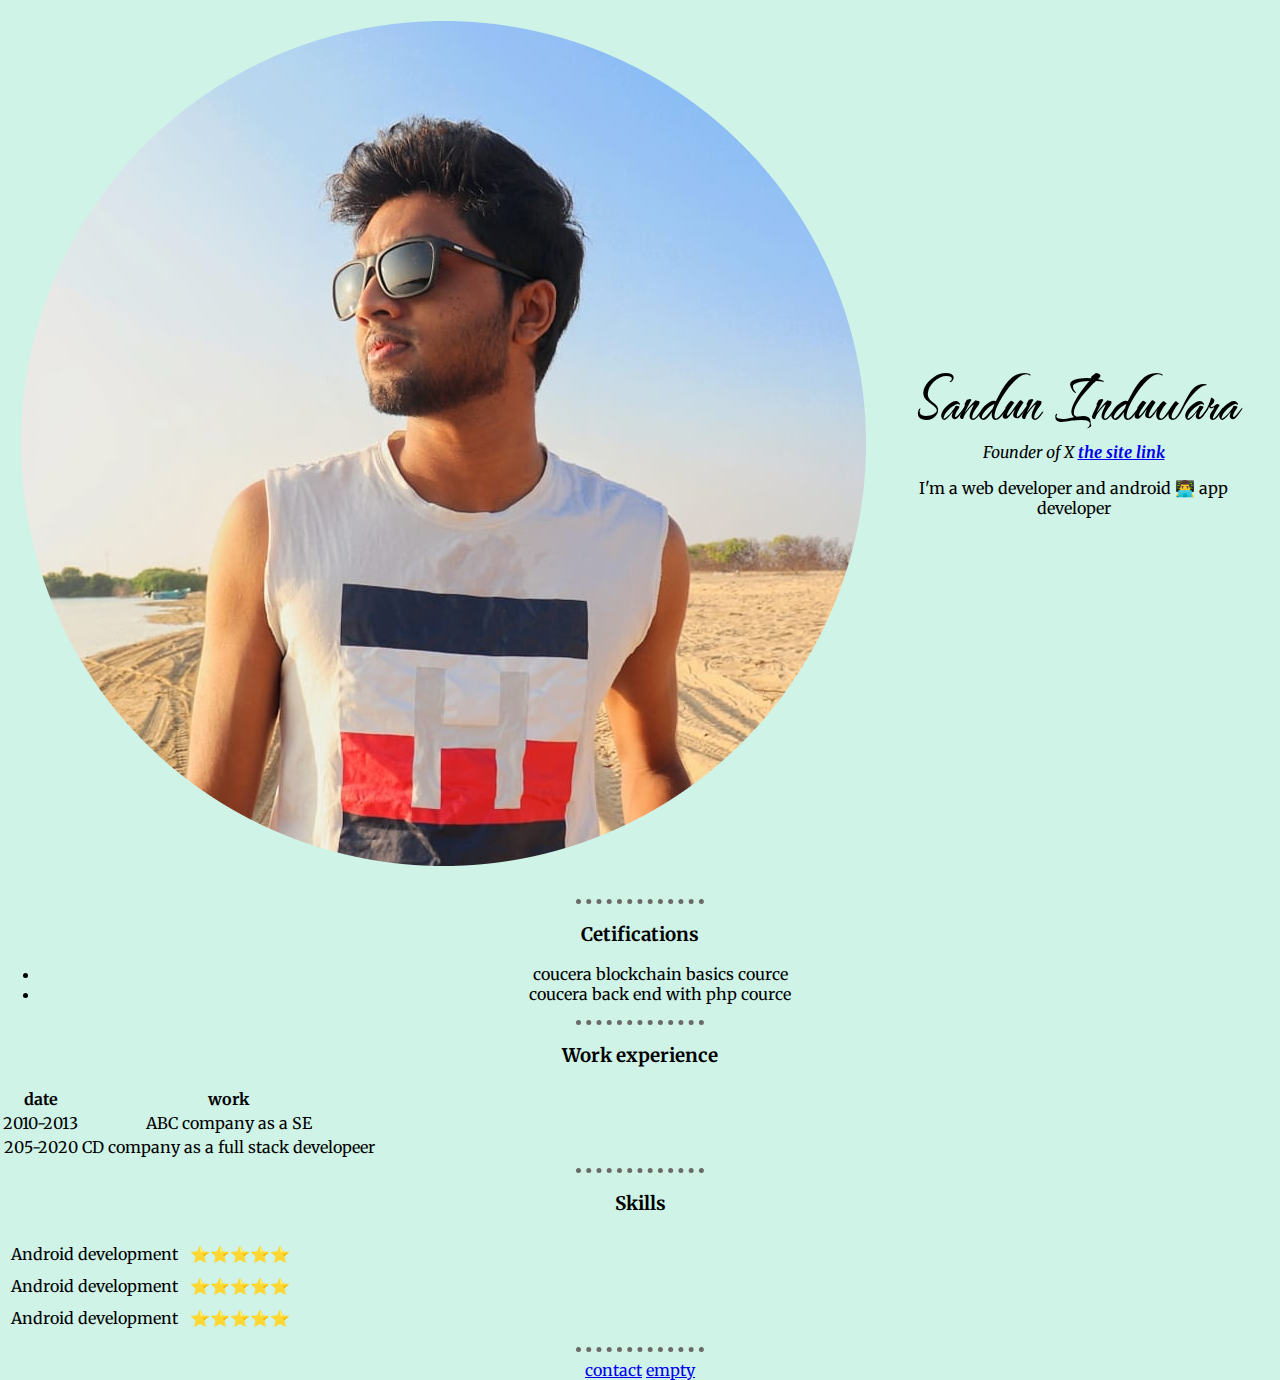
<file: index.html>
<!DOCTYPE html>
<html lang="en">
<head>
    <meta charset="UTF-8">
    <meta http-equiv="X-UA-Compatible" content="IE=edge">
    <meta name="viewport" content="width=device-width, initial-scale=1.0">
    <link rel="icon" href="images/favicon.ico">
    <link rel="stylesheet" href="css/index.css">
    <title>Sandun's Personal Site</title>
</head>
<body>

    <table cellspacing="20">

        <tr>
            <td><img src="images/dp-modified.png" alt="My profile picture"></td>
            <td><h1>Sandun Induwara</h1>
            <p><em>Founder of X <strong><a href="#">the site link</a></strong></em></p>
            <p>I'm a web developer and android 👨‍💻 app developer</p></td>
        </tr>


    </table>

    <hr>

    <h3>Cetifications</h3>
    <ul>
        <li>coucera blockchain basics cource</li>
        <li>coucera back end with php  cource</li>
    </ul>


    <hr>
    <h3>Work experience</h3>
    <table>
        <thead>
            <tr>
                <th>date</th>
                <th>work</th>
            </tr>
        </thead>

        <tbody>
            <tr>
                <td>2010-2013</td>
                <td>ABC company as a SE</td>
            </tr>
            <tr>
                <td>205-2020</td>
                <td>CD company as a full stack developeer</td>
            </tr>

        </tbody>
    </table>

    <hr>

     <h3>Skills</h3>



     <table cellspacing="10">
        <tr>
             <td> Android development</td>
             <td>⭐⭐⭐⭐⭐</td>
        </tr>

        <tr>
            <td> Android development</td>
            <td>⭐⭐⭐⭐⭐</td>
       </tr>
       <tr>
        <td> Android development</td>
        <td>⭐⭐⭐⭐⭐</td>
    </tr>

     </table>

    <hr>

    <a href="contact.html">contact</a>
    <a href="#">empty</a>

    
</body>
</html>
</file>
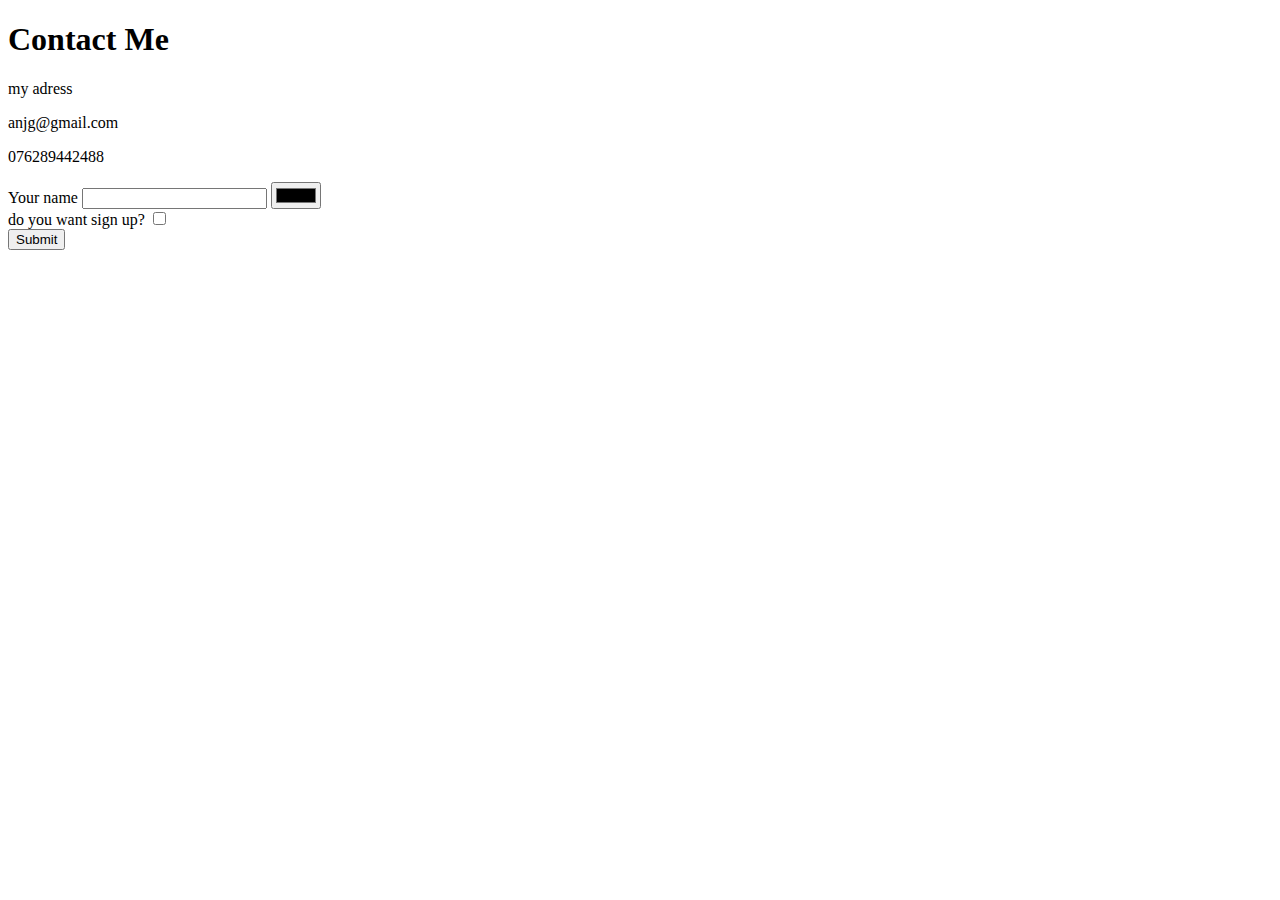
<file: contact.html>
<!DOCTYPE html>
<html lang="en">
<head>
    <meta charset="UTF-8">
    <meta http-equiv="X-UA-Compatible" content="IE=edge">
    <meta name="viewport" content="width=device-width, initial-scale=1.0">
    <title>Document</title>
</head>
<body>
    
    <h1>Contact Me</h1>

    <p>my adress</p>
    <p>anjg@gmail.com</p>
    <p>076289442488</p>

    <form action="">
        <label for="">Your name</label>
        <input type="text">
        <input type="color" name="" id=""><br>

        <label for="">do you want sign up?</label>
        <input type="checkbox"><br>
        <input type="submit" value="Submit">

    </form>


</body>
</html>
</file>
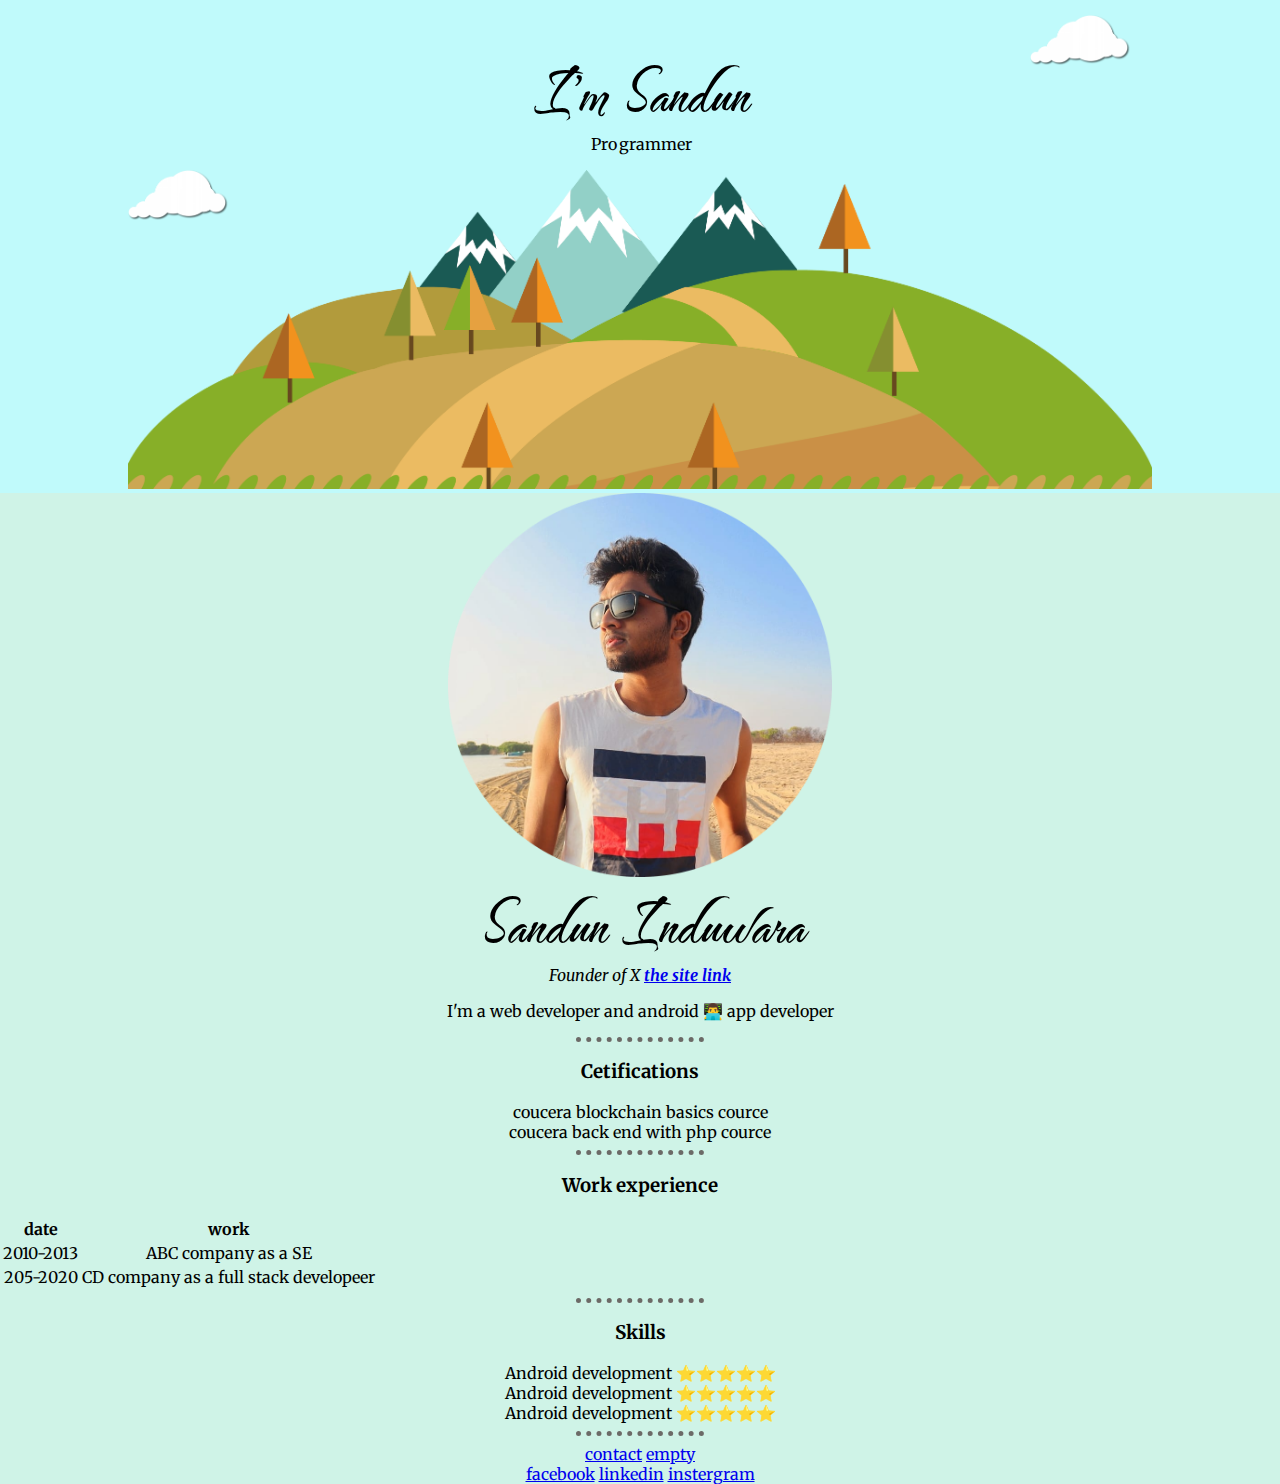
<file: inde.html>
<!DOCTYPE html>
<html lang="en">
<head>
    <meta charset="UTF-8">
    <meta http-equiv="X-UA-Compatible" content="IE=edge">
    <meta name="viewport" content="width=device-width, initial-scale=1.0">
    <link rel="icon" href="images/favicon.ico">
    <link rel="stylesheet" href="css/index.css">
    <title>Sandun's Personal Site</title>
</head>
<body>

    <div class="container1">
        <h1>I'm Sandun</h1>
        <p><span> Pro</span>grammer</p>
        <img class="cloud-bottem" src="images/PngItem_1444571.png" alt="cloud">
        <img class="cloud-top" src="images/PngItem_1444571.png" alt="cloud">
        <img class="mountain" src="images/PngItem_444956.png" alt="mountain">
    </div>

    <div class="container2">
        <div class="prfile">
            <img class="dp" src="images/dp-modified.png" alt="My profile picture">
            <h1>Sandun Induwara</h1>
            <p><em>Founder of X <strong><a href="#">the site link</a></strong></em></p>
            <p>I'm a web developer and android 👨‍💻 app developer</p></td>

        </div>

         
    
    
       
        <hr>


        <div class="cetifications">
            <h3>Cetifications</h3>
        
            <li>coucera blockchain basics cource</li>
            <li>coucera back end with php  cource</li>
            

        </div>
    
       
    
    
        <hr>
        <h3>Work experience</h3>
        <table>
            <thead>
                <tr>
                    <th>date</th>
                    <th>work</th>
                </tr>
            </thead>
    
            <tbody>
                <tr>
                    <td>2010-2013</td>
                    <td>ABC company as a SE</td>
                </tr>
                <tr>
                    <td>205-2020</td>
                    <td>CD company as a full stack developeer</td>
                </tr>
    
            </tbody>
        </table>
    
        <hr>
    
         <h3>Skills</h3>
    
    
    
        
            <div class="row1">
                 <td> Android development</td>
                 <td>⭐⭐⭐⭐⭐</td>
            </div>
    
            <div class="row2">
                <td> Android development</td>
                <td>⭐⭐⭐⭐⭐</td>
           </div>
           <div class="row3">
            <td> Android development</td>
            <td>⭐⭐⭐⭐⭐</td>
        </div>
    
         </table>
    
        <hr>
    
        <a href="contact.html">contact</a>
        <a href="#">empty</a>
    

    </div>
    
    

    <div class="container3">
        <a href="#">facebook</a>
        <a href="#">linkedin</a>
        <a href="#">instergram</a>

    </div>
</body>
</html>
</file>
<file: css/index.css>
@import url("https://fonts.googleapis.com/css2?family=The+Nautigal:wght@700&display=swap");
@import url("https://fonts.googleapis.com/css2?family=Merriweather+Sans:wght@300&family=Merriweather:wght@300;400&family=The+Nautigal&display=swap");
body {
  background-color: rgb(207, 243, 231);
  margin: 0;
  text-align: center;
  position: absolute;
  font-family: "Merriweather", serif;
}

/* img {
  max-width: 600px;
} */

hr {
  background-color: none;
  border-style: dotted none none;
  border-color: rgb(108, 106, 103);
  border-width: 5px;
  width: 10%;
  height: 0px;
}

h1 {
  font-family: "The Nautigal", cursive;
  margin-top: 0px;
  margin-bottom: 0;
  font-size: 70px;
}

p {
  margin-top: 0;
  display: block;
}
span {
  display: inline-block;
  width: 30px;
}

.container1 {
  background-color: rgb(192, 250, 251);
  position: relative;
  padding-top: 50px;
}

.cloud-bottem {
  max-width: 100px;
  position: absolute;
  width: 10%;
}

.cloud-top {
  max-width: 100px;
  position: absolute;
  top: 15px;
  right: 150px;
  width: 10%;
}

.mountain {
  width: 80%;
}
.dp {
  max-width: 30%;
}
</file>
